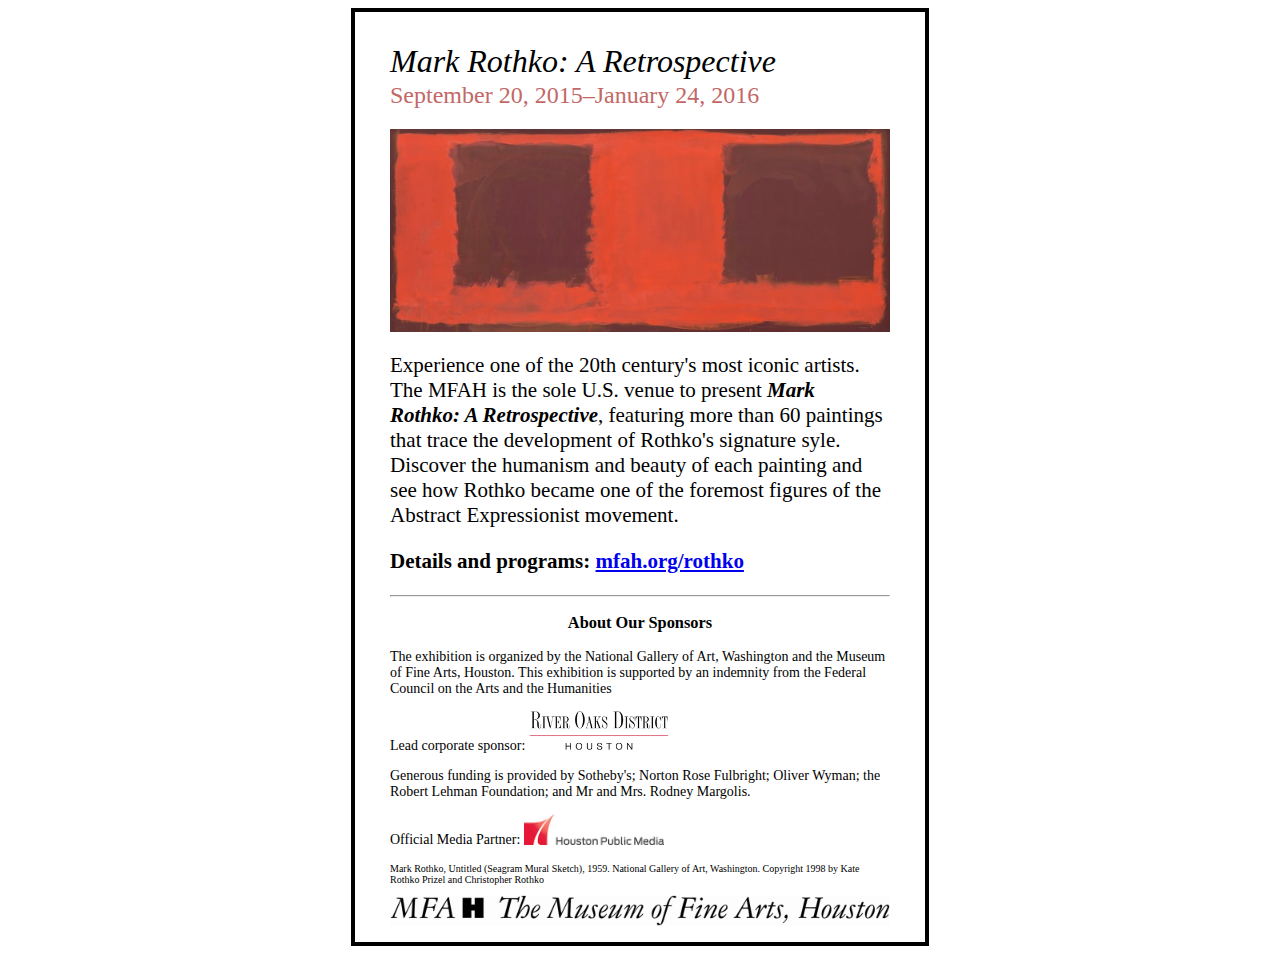
<file: index.html>
<!DOCTYPE html>
<html>
	<head>
		<title>Mark Rothko - A Retrospective</title>
		<link href="./css/style.css" rel="stylesheet"/>
	</head>
	<body>
		<div id="app-container">

			<div class="header-content">
				<h1><em>Mark Rothko: A Retrospective</em></h1>
				<h2>September 20, 2015–January 24, 2016</h2>
				<img src="./images/mark-rothko-seagram-mural.jpg">
			</div>
			
			<div class="desc-exhibit" >
				<p>Experience one of the 20th century's most iconic artists. The MFAH is the sole U.S. venue to present <strong><em>Mark Rothko: A Retrospective</em></strong>, featuring more than 60 paintings that trace the development of Rothko's signature syle. Discover the humanism and beauty of each painting and see how Rothko became one of the foremost figures of the Abstract Expressionist movement.</p>
				<p>
					<strong>Details and programs: <a href="http://mfa.org/rothko">mfah.org/rothko</a></strong>
				</p>
			</div>

			<hr/>
			
			<div class="desc-sponsors">
				<h3>About Our Sponsors</h3>
				<p>The exhibition is organized by the National Gallery of Art, Washington and the Museum of Fine Arts, Houston. This exhibition is supported by an indemnity from the Federal Council on the Arts and the Humanities</p>
				<p>Lead corporate sponsor: <img src="./images/river-oaks-district-img.png"></p>
				<p>Generous funding is provided by Sotheby's; Norton Rose Fulbright; Oliver Wyman; the Robert Lehman Foundation; and Mr and Mrs. Rodney Margolis.</p>
				<p>Official Media Partner: <img src="./images/houston-public-media-logo.jpg"></p>
			</div>

			<div class="footer desc-exhibit">
				<p>Mark Rothko, Untitled (Seagram Mural Sketch), 1959. National Gallery of Art, Washington. Copyright 1998 by Kate Rothko Prizel and Christopher Rothko</p>
				<img src="./images/mfah-logo-sm.png">
			</div>
		</div>
	</body>
</html>
</file>
<file: css/style.css>
body{
	font-family: 'Helvetica Neue';
}

#app-container{
	width: 500px;
	margin-left: auto;
	margin-right: auto;
	border: 4px black solid;
	padding-top: 10px;
	padding-bottom: 10px;
	padding-left: 35px;
	padding-right: 35px;
	/*padding: 10px 35px 10px 35px;
	padding: 10px 35px;*/
}

h1{
	font-weight: 500;
	margin-bottom: 2px;
}

h2{
	color: #C26866;
	font-weight: 200;
	margin-top: 0px;
} 

.header-content img{
	display: block;
	width: 100%;
}

.desc-exhibit{
	font-size: 21px;
}

.desc-sponsors{
	font-size: 14px;
}

.desc-sponsors h3{
	text-align: center;
}

.desc-sponsors img{
	width: 140px;
}

.footer p{
	font-size: 10px;
}

.footer img{
	width: 500px;
}
</file>
